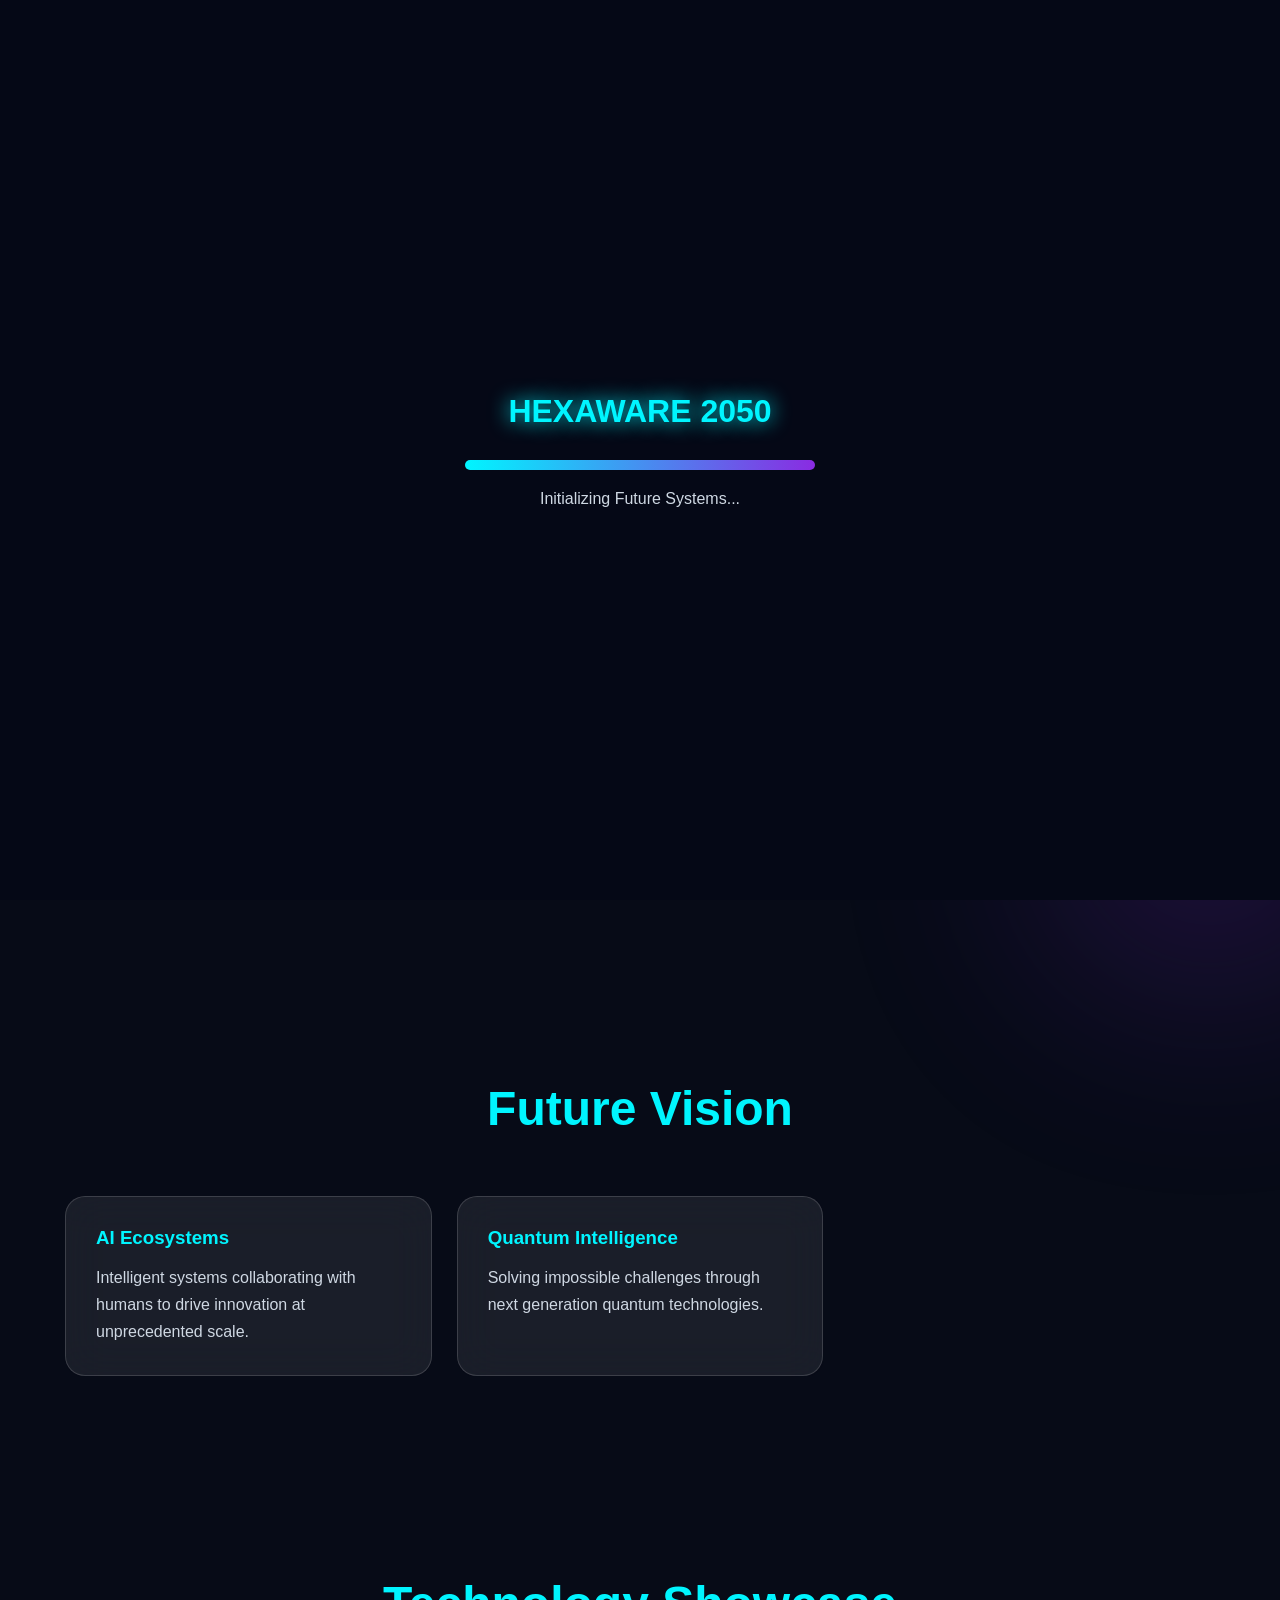
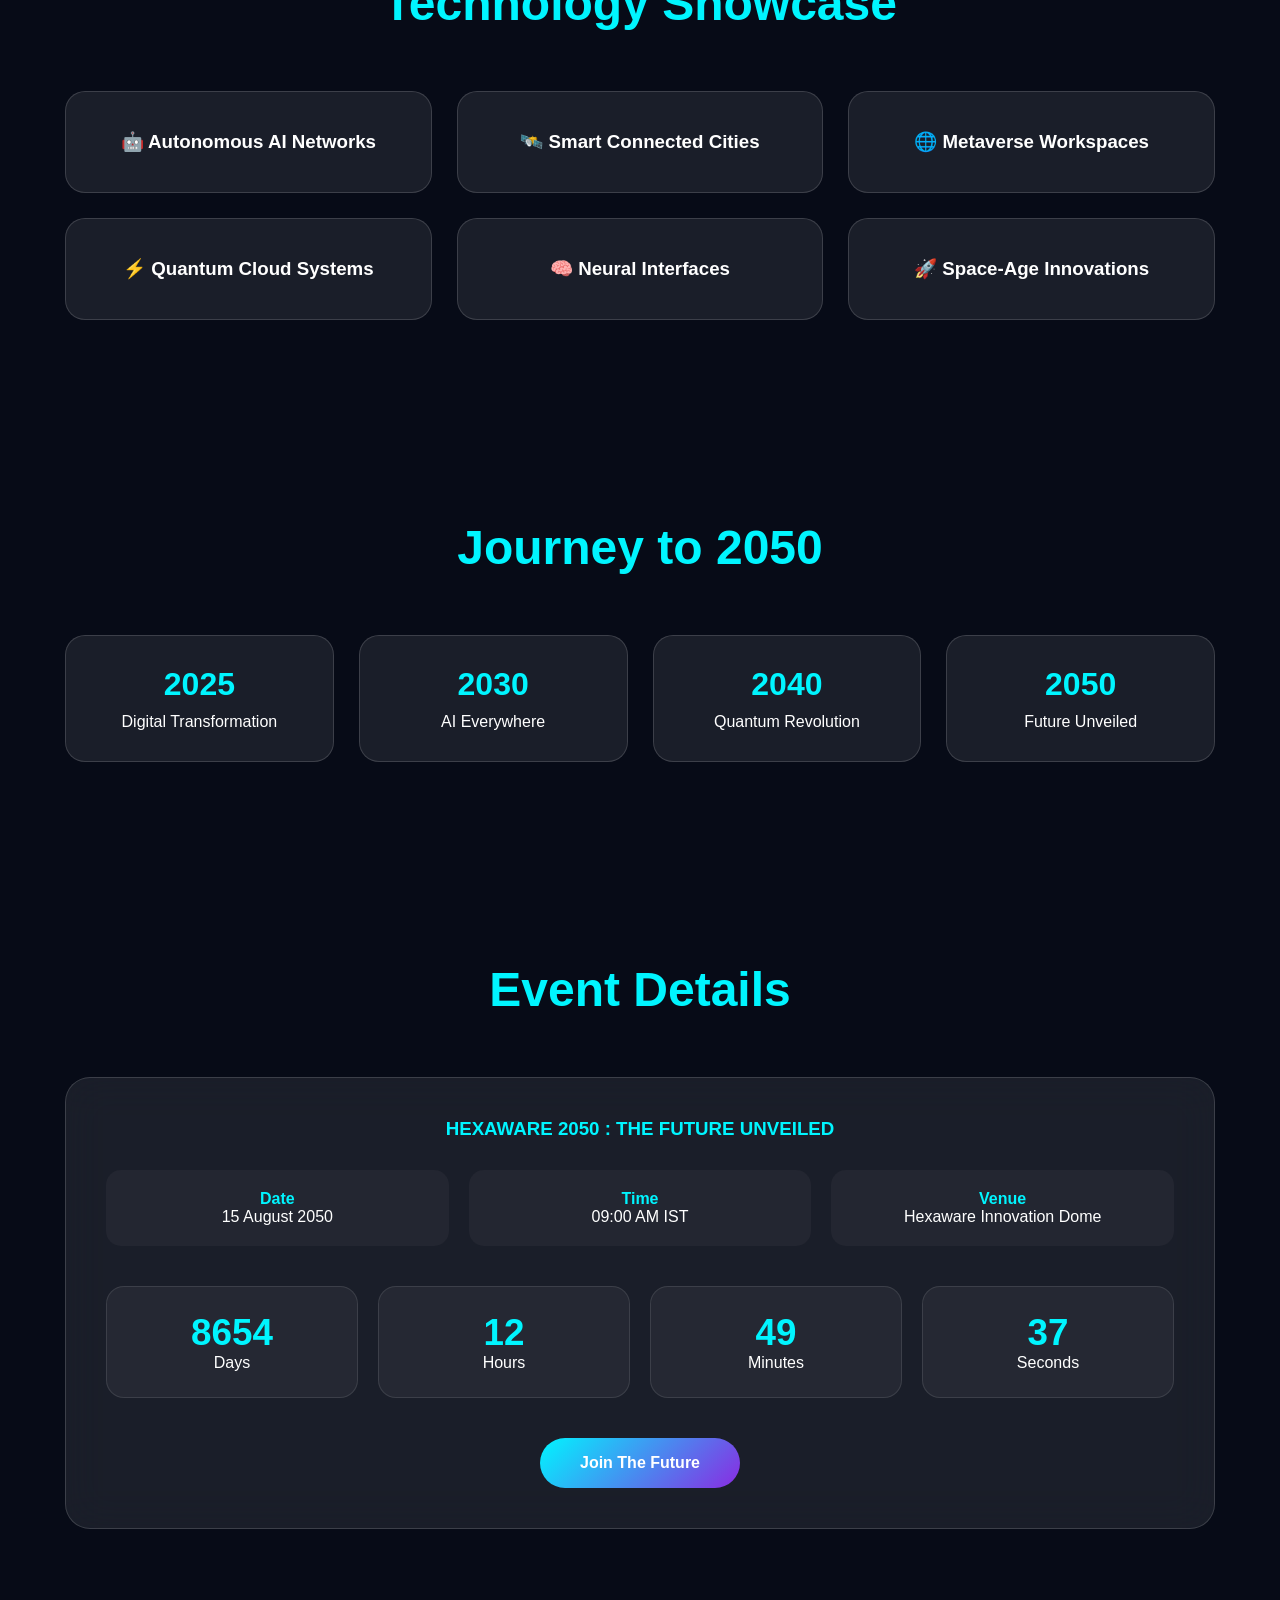
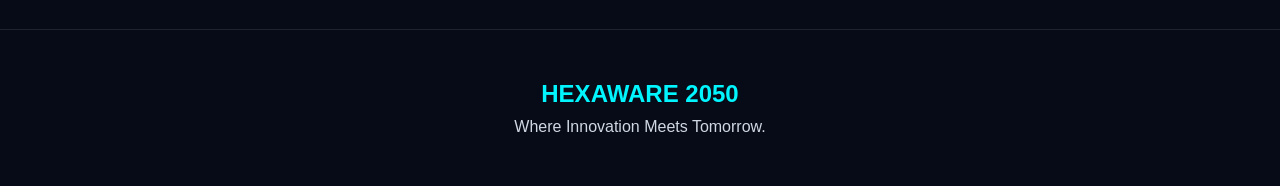
<file: index.html>
<!DOCTYPE html>
<html lang="en">
<head>
    <meta charset="UTF-8">
    <meta name="viewport" content="width=device-width, initial-scale=1.0">
    <title>Hexaware 2050 | The Future Unveiled</title>
    <link href="css/style.css" rel="stylesheet">
    <link rel="preconnect" href="https://fonts.googleapis.com">
    <link rel="on:wght@400;500;600;700;800&family=Poppins:wght@300;400;500;600;700&display=swap" rel="stylesheet">
</head>
<body>

    <!-- Background Grid -->
    <div class="grid-background"></div>

    <!-- Floating Glow Elements -->
    <div class="glow glow-1"></div>
    <div class="glow glow-2"></div>

    <!-- Header -->
    <header>
        <nav class="navbar">
            <h2 class="logo">HEXAWARE 2050</h2>

            <div class="hamburger" id="hamburger">
                <span></span>
                <span></span>
                <span></span>
            </div>

            <ul class="nav-links" id="navLinks">
                <li><a href="#vision">Vision</a></li>
                <li><a href="#showcase">Showcase</a></li>
                <li><a href="#timeline">Timeline</a></li>
                <li><a href="#event">Event</a></li>
            </ul>
        </nav>
    </header>

    <!-- Hero Section -->
    <section class="hero section hidden">

        <div class="hero-content">
            <span class="future-badge">WELCOME TO THE NEXT ERA</span>

            <h1>
                HEXAWARE Technologies<br>
                <span>2050</span>
            </h1>

            <p id="typewriter">
            </p>

            <div class="hero-buttons">
                <button class="btn-primary" style="border: none;"><a href="#event" style="text-decoration: none; color: black;">Reserve Access</a></button>
                <button class="btn-primary" style="border: none;"><a href="#vision" style="text-decoration: none; color: black;">Explore Future</a></button>
            </div>
            <div class="status-panel">

                <h3>System Status</h3>

                <div class="status-item">
                    <span class="status-dot"></span>
                    AI Core Online
                </div>

                <div class="status-item">
                    <span class="status-dot"></span>
                    Quantum Engine Active
                </div>

                <div class="status-item">
                    <span class="status-dot"></span>
                    Neural Network Synced
                </div>

                <div class="status-item">
                    <span class="status-dot"></span>
                    Future Protocol Ready
                </div>

            </div>
        </div>

        <div class="hero-visual">

            <div class="ai-core">

                <div class="ring ring-1"></div>
                <div class="ring ring-2"></div>
                <div class="ring ring-3"></div>

                <div class="core">
                    AI
                </div>

            </div>

        </div>

    </section>

    <!-- Vision Section -->
    <section id="vision" class="section hidden">

        <h2 class="section-title">Future Vision</h2>

        <div class="vision-container">

            <div class="card">
                <h3>AI Ecosystems</h3>
                <p>
                    Intelligent systems collaborating with humans
                    to drive innovation at unprecedented scale.
                </p>
            </div>

            <div class="card">
                <h3>Quantum Intelligence</h3>
                <p>
                    Solving impossible challenges through next generation
                    quantum technologies.
                </p>
            </div>

            

        </div>

    </section>

    <!-- Showcase Section -->
    <section id="showcase" class="section hidden">

        <h2 class="section-title">Technology Showcase</h2>

        <div class="showcase-grid">

            <div class="feature-card">
                <h3>🤖 Autonomous AI Networks</h3>
            </div>

            <div class="feature-card">
                <h3>🛰️ Smart Connected Cities</h3>
            </div>

            <div class="feature-card">
                <h3>🌐 Metaverse Workspaces</h3>
            </div>

            <div class="feature-card">
                <h3>⚡ Quantum Cloud Systems</h3>
            </div>

            <div class="feature-card">
                <h3>🧠 Neural Interfaces</h3>
            </div>

            <div class="feature-card">
                <h3>🚀 Space-Age Innovations</h3>
            </div>

        </div>

    </section>

    <!-- Timeline Section -->
    <section id="timeline" class="section hidden">

        <h2 class="section-title">Journey to 2050</h2>

        <div class="timeline">

            <div class="timeline-item">
                <span>2025</span>
                <p>Digital Transformation</p>
            </div>

            <div class="timeline-item">
                <span>2030</span>
                <p>AI Everywhere</p>
            </div>

            <div class="timeline-item">
                <span>2040</span>
                <p>Quantum Revolution</p>
            </div>

            <div class="timeline-item">
                <span>2050</span>
                <p>Future Unveiled</p>
            </div>

        </div>

    </section>

    <!-- Event Section -->
    <section id="event" class="section event-section hidden">

        <h2 class="section-title">Event Details</h2>

        <div class="event-card">

            <h3>HEXAWARE 2050 : THE FUTURE UNVEILED</h3>

            <div class="event-info">

                <div>
                    <strong>Date</strong>
                    <p>15 August 2050</p>
                </div>

                <div>
                    <strong>Time</strong>
                    <p>09:00 AM IST</p>
                </div>

                <div>
                    <strong>Venue</strong>
                    <p>Hexaware Innovation Dome</p>
                </div>

            </div>

            <div class="countdown">

                <div>
                    <span id="days">00</span>
                    <p>Days</p>
                </div>

                <div>
                    <span id="hours">00</span>
                    <p>Hours</p>
                </div>

                <div>
                    <span id="minutes">00</span>
                    <p>Minutes</p>
                </div>

                <div>
                    <span id="seconds">00</span>
                    <p>Seconds</p>
                </div>

            </div>

            <button class="register-btn" id="joinBtn">
                Join The Future
            </button>

        </div>

    </section>

    <!-- Footer -->
    <footer>

        <h2>HEXAWARE 2050</h2>

        <p>
            Where Innovation Meets Tomorrow.
        </p>

    </footer>
    <!-- Registration Modal -->

    <div class="modal-overlay" id="modal">

        <div class="modal-box">

            <h2>Future Access Request</h2>

            <p>
                Enter your identity to receive your
                Hexaware 2050 invitation.
            </p>

            <input
                type="text"
                id="userName"
                placeholder="Enter your name"
            >

            <button id="submitName">
                Initiate Access
            </button>

        </div>

    </div>
    <div class="success-screen" id="successScreen">

        <div class="success-content">

            <div class="digital-pass">
                <button class="close-pass" id="closePass">
                ✕
                </button>

                <h2>HEXAWARE 2050</h2>

                <h3>DIGITAL ACCESS PASS</h3>

                <p id="passName"></p>

                <p>Access Level : VIP</p>

                <p>Status : AUTHORIZED ✅</p>

                <p>Location : Innovation Dome</p>

                <p>Mission : Future Unveiled</p>

            </div>

        </div>

    </div>
    <!-- Loader -->

    <div class="loader" id="loader">

        <div class="loader-content">

            <h1>HEXAWARE 2050</h1>

            <div class="progress-bar">
                <div class="progress"></div>
            </div>

            <p id="loadingText">
                Initializing Future Systems...
            </p>

        </div>

    </div>
    <script src="javaScript/script.js"></script>

</body>
</html>
</file>
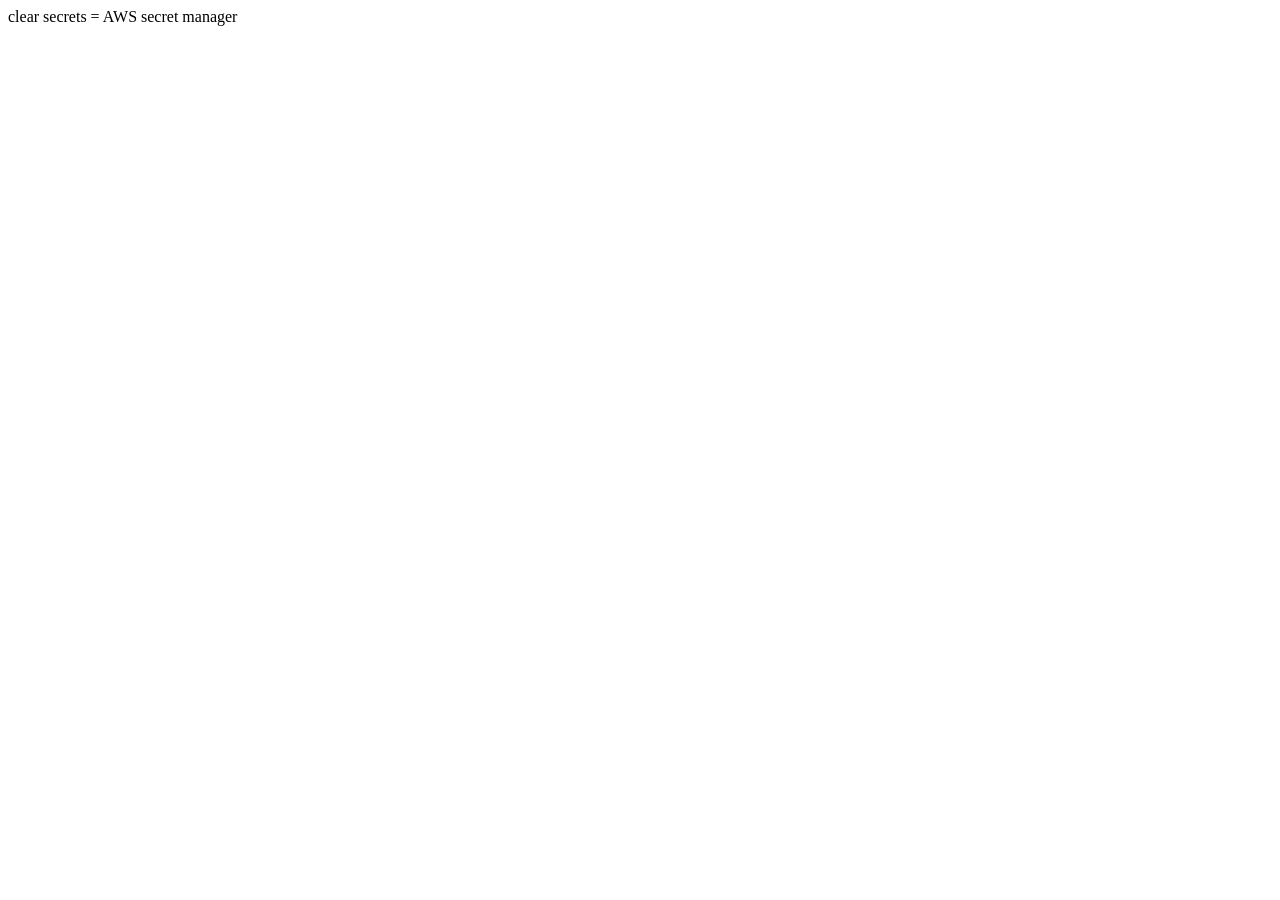
<file: remidiated.html>
<!DOCTYPE html>
<html lang="en">
<head>
    <meta charset="UTF-8">
    <meta name="viewport" content="width=device-width, initial-scale=1.0">
    <title>Document</title>
</head>
<body>
    clear secrets = AWS secret manager
</body>
</html>
</file>
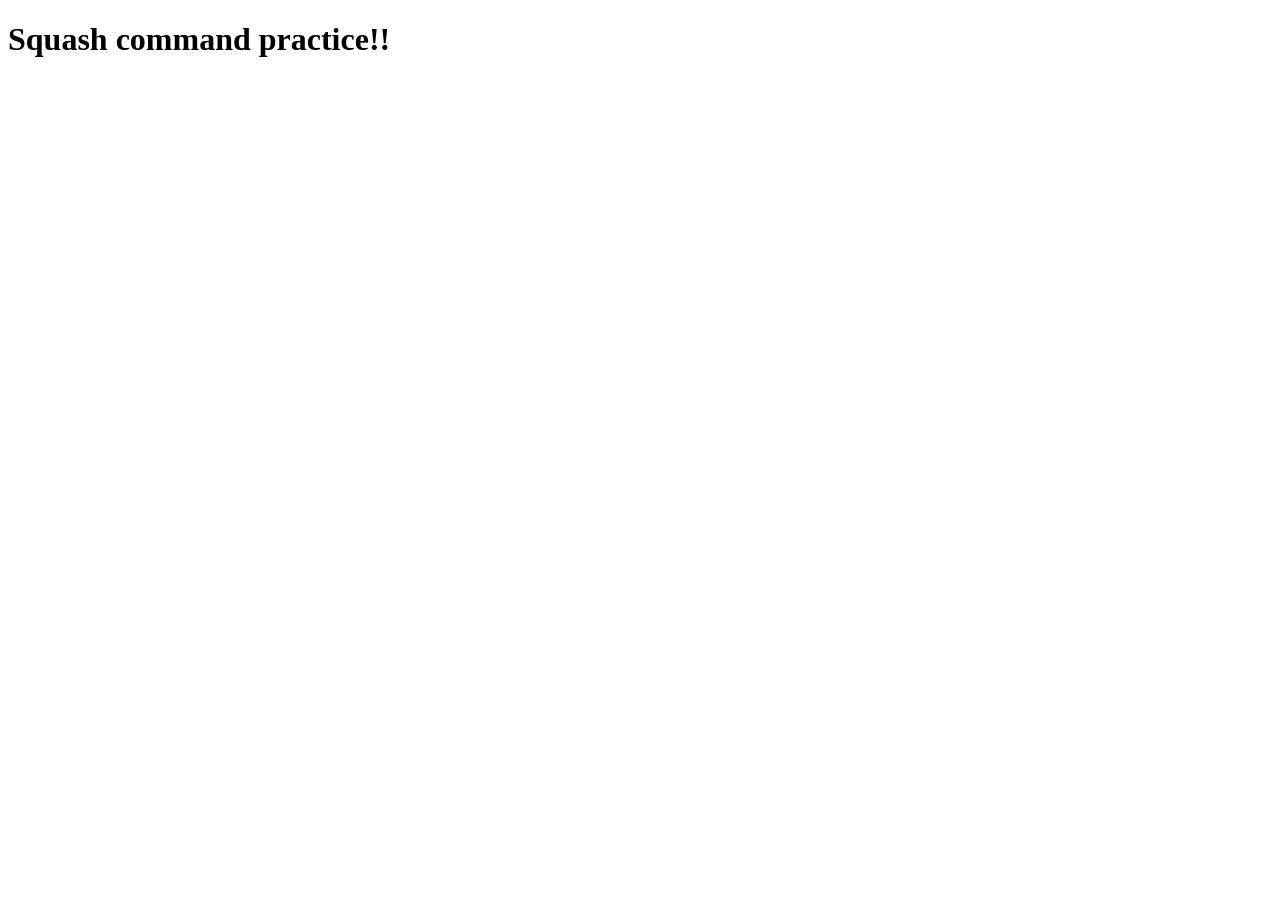
<file: squash.html>
<!DOCTYPE html>
<html lang="en">
<head>
    <meta charset="UTF-8">
    <meta name="viewport" content="width=device-width, initial-scale=1.0">
    <title>Document</title>
</head>
<body>
    <h1>Squash command practice!!</h1>
</body>
</html>
</file>
<file: css/style.css>
/* ==========================
   GOOGLE FONT VARIABLES
========================== */

:root{
    --primary:#00f5ff;
    --secondary:#8a2be2;
    --dark:#070b17;
    --dark-2:#111827;
    --glass:rgba(255,255,255,0.08);
    --glass-border:rgba(255,255,255,0.15);
    --text:#ffffff;
    --text-light:#cfd8e3;
}

/* ==========================
   RESET
========================== */

*{
    margin:0;
    padding:0;
    box-sizing:border-box;
}

html{
    scroll-behavior:smooth;
}

body{
    font-family:'Poppins',sans-serif;
    background:var(--dark);
    color:var(--text);
    overflow-x:hidden;
    min-height:100vh;
    position:relative;
}

/* ==========================
   CUSTOM SCROLLBAR
========================== */

::-webkit-scrollbar{
    width:8px;
}

::-webkit-scrollbar-track{
    background:#000;
}

::-webkit-scrollbar-thumb{
    background:var(--primary);
    border-radius:20px;
}

/* ==========================
   ANIMATED GRID BACKGROUND
========================== */

.ai-core{
    position:relative;
    width:350px;
    height:350px;

    display:flex;
    align-items:center;
    justify-content:center;

    animation:float 4s ease-in-out infinite;
}

.core{
    width:120px;
    height:120px;

    border-radius:50%;

    display:flex;
    justify-content:center;
    align-items:center;

    font-family:'Orbitron',sans-serif;
    font-size:2rem;
    font-weight:700;

    background:linear-gradient(
        135deg,
        #00f5ff,
        #8a2be2
    );

    box-shadow:
    0 0 30px #00f5ff,
    0 0 70px #8a2be2;
}

.ring{
    position:absolute;
    border-radius:50%;
    border:2px solid rgba(0,245,255,.4);
}

.ring-1{
    width:180px;
    height:180px;
    animation:spin 10s linear infinite;
}

.ring-2{
    width:250px;
    height:250px;
    animation:spinReverse 12s linear infinite;
}

.ring-3{
    width:320px;
    height:320px;
    animation:spin 14s linear infinite;
}

@keyframes spin{
    from{
        transform:rotate(0deg);
    }
    to{
        transform:rotate(360deg);
    }
}

@keyframes spinReverse{
    from{
        transform:rotate(360deg);
    }
    to{
        transform:rotate(0deg);
    }
}

.grid-background{
    position:fixed;
    inset:0;
    z-index:-3;

    background:
    linear-gradient(rgba(0,245,255,.08) 1px, transparent 1px),
    linear-gradient(90deg, rgba(0,245,255,.08) 1px, transparent 1px);

    background-size:60px 60px;

    animation:gridMove 15s linear infinite;
}

@keyframes gridMove{
    from{
        transform:translateY(0);
    }
    to{
        transform:translateY(60px);
    }
}

/* ==========================
   GLOW EFFECTS
========================== */

.glow{
    position:fixed;
    border-radius:50%;
    filter:blur(120px);
    z-index:-2;
}

.glow-1{
    width:350px;
    height:350px;
    background:#00f5ff;
    top:-100px;
    left:-100px;
    opacity:.25;
}

.glow-2{
    width:300px;
    height:300px;
    background:#8a2be2;
    right:-80px;
    bottom:-80px;
    opacity:.25;
}

/* ==========================
   HEADER
========================== */

header{
    position:sticky;
    top:0;
    z-index:100;
    backdrop-filter:blur(20px);
    background:rgba(0,0,0,.25);
}

.navbar{
    max-width:1200px;
    margin:auto;
    padding:20px;
    display:flex;
    align-items:center;
    justify-content:space-between;
}

.logo{
    font-family:'Orbitron',sans-serif;
    color:var(--primary);
    letter-spacing:2px;
    text-shadow:0 0 20px var(--primary);
}

.nav-links{
    display:flex;
    gap:25px;
    list-style:none;
}

.nav-links a{
    text-decoration:none;
    color:#cfd8e3;
    font-weight:500;
    transition:0.3s;
}

.nav-links a:hover{
    color:#00f5ff;
    text-shadow:0 0 15px #00f5ff;
}

.nav-links li{
    cursor:pointer;
    transition:.3s;
    color:var(--text-light);
}

.nav-links li:hover{
    color:var(--primary);
}

/* ==========================
   HERO SECTION
========================== */

.hero{
    min-height:100vh;
    max-width:1200px;
    margin:auto;
    padding:60px 25px;

    display:flex;
    align-items:center;
    justify-content:space-between;
    gap:50px;
}

.future-badge{
    display:inline-block;
    padding:10px 18px;
    border:1px solid rgba(0,245,255,.4);
    background:rgba(0,245,255,.08);
    border-radius:30px;
    color:var(--primary);
    margin-bottom:25px;
    animation:pulse 2s infinite;
}

.hero-content{
    flex:1;
}

.hero-content h1{
    font-family:'Orbitron',sans-serif;
    font-size:6rem;
    line-height:1;
    margin-bottom:20px;
}

.hero-content h1 span{
    color:var(--primary);
    text-shadow:0 0 25px var(--primary);
}

.hero-content p{
    max-width:600px;
    color:var(--text-light);
    line-height:1.8;
    margin-bottom:35px;
}

.hero-buttons{
    display:flex;
    gap:20px;
    flex-wrap:wrap;
}

.btn-primary,
.btn-secondary{
    display:inline-block;
    padding:15px 30px;
    text-decoration:none;
    border-radius:50px;
    font-weight:600;
    transition:0.4s ease;
}

.btn-primary{
    background:#00f5ff;
    color:#000;
}

.btn-primary:hover{
    transform:translateY(-5px);
    box-shadow:0 0 30px #00f5ff;
}

.btn-secondary{
    border:2px solid #00f5ff;
    color:#00f5ff;
}

.btn-secondary:hover{
    background:#00f5ff;
    color:#000;
}

/* ==========================
   HERO ORB
========================== */

.hero-visual{
    flex:1;
    display:flex;
    justify-content:center;
    align-items:center;
}

.orb{
    width:350px;
    height:350px;
    border-radius:50%;

    background:
    radial-gradient(circle,
    #00f5ff,
    #8a2be2,
    #070b17);

    animation:float 4s ease-in-out infinite;
    box-shadow:
    0 0 50px #00f5ff,
    0 0 120px #8a2be2;
}

@keyframes float{
    0%{
        transform:translateY(0);
    }
    50%{
        transform:translateY(-25px);
    }
    100%{
        transform:translateY(0);
    }
}

@keyframes pulse{
    50%{
        box-shadow:0 0 20px var(--primary);
    }
}

/* ==========================
   COMMON SECTION
========================== */

.section{
    max-width:1200px;
    margin:auto;
    padding:100px 25px;
}

.section-title{
    text-align:center;
    font-size:3rem;
    font-family:'Orbitron',sans-serif;
    margin-bottom:60px;
    color:var(--primary);
}

/* ==========================
   CARDS
========================== */

.vision-container{
    display:grid;
    grid-template-columns:repeat(3,1fr);
    gap:25px;
}

.card{
    padding:30px;
    border-radius:20px;

    background:var(--glass);
    backdrop-filter:blur(20px);
    border:1px solid var(--glass-border);

    transition:.4s;
}

.card:hover{
    transform:translateY(-12px);
    box-shadow:0 0 30px rgba(0,245,255,.6);
}

.card h3{
    color:var(--primary);
    margin-bottom:15px;
}

.card p{
    color:var(--text-light);
    line-height:1.7;
}

/* ==========================
   SHOWCASE
========================== */

.showcase-grid{
    display:grid;
    grid-template-columns:repeat(3,1fr);
    gap:25px;
}

.feature-card{
    padding:35px;
    text-align:center;

    border-radius:20px;

    background:var(--glass);
    border:1px solid var(--glass-border);

    transition:.4s;
}

.feature-card:hover{
    transform:scale(1.05);
    box-shadow:0 0 35px rgba(138,43,226,.8);
}

.feature-card h3{
    line-height:1.6;
}

/* ==========================
   TIMELINE
========================== */

.timeline{
    display:grid;
    grid-template-columns:repeat(4,1fr);
    gap:25px;
}

.timeline-item{
    text-align:center;
    padding:30px;
    border-radius:20px;

    background:var(--glass);
    border:1px solid var(--glass-border);

    position:relative;
    transition:.4s;
}

.timeline-item:hover{
    transform:translateY(-10px);
}

.timeline-item span{
    display:block;
    font-size:2rem;
    font-weight:700;
    color:var(--primary);
    margin-bottom:10px;
}

/* ==========================
   EVENT CARD
========================== */

.event-section{
    text-align:center;
}

.event-card{
    padding:40px;
    border-radius:25px;

    background:var(--glass);
    border:1px solid var(--glass-border);
    backdrop-filter:blur(20px);
}

.event-card h3{
    margin-bottom:30px;
    color:var(--primary);
}

.event-info{
    display:grid;
    grid-template-columns:repeat(3,1fr);
    gap:20px;
    margin-bottom:40px;
}

.event-info div{
    padding:20px;
    border-radius:15px;
    background:rgba(255,255,255,.04);
}

.event-info strong{
    color:var(--primary);
}

/* ==========================
   COUNTDOWN
========================== */

.countdown{
    display:grid;
    grid-template-columns:repeat(4,1fr);
    gap:20px;
    margin-top:30px;
}

.countdown div{
    padding:25px;
    border-radius:18px;

    background:rgba(255,255,255,.05);
    border:1px solid rgba(255,255,255,.1);
}

.countdown span{
    display:block;
    font-size:2.3rem;
    font-weight:700;
    color:var(--primary);
}

/* ==========================
   BUTTON
========================== */

.register-btn{
    margin-top:40px;
    padding:16px 40px;

    border:none;
    border-radius:50px;

    background:linear-gradient(
        135deg,
        var(--primary),
        var(--secondary)
    );

    color:white;
    cursor:pointer;

    font-size:1rem;
    font-weight:600;

    transition:.4s;
}

.register-btn:hover{
    transform:translateY(-5px) scale(1.04);
    box-shadow:0 0 40px var(--primary);
}

/* ==========================
   FOOTER
========================== */

footer{
    padding:50px 20px;
    text-align:center;
    border-top:1px solid rgba(255,255,255,.1);
}

footer h2{
    font-family:'Orbitron',sans-serif;
    color:var(--primary);
    margin-bottom:10px;
}

footer p{
    color:var(--text-light);
}

/* ==========================
   RESPONSIVE
========================== */

@media(max-width:992px){

    .hero{
        flex-direction:column;
        text-align:center;
    }

    .vision-container,
    .showcase-grid{
        grid-template-columns:repeat(2,1fr);
    }

    .timeline{
        grid-template-columns:repeat(2,1fr);
    }

    .event-info{
        grid-template-columns:1fr;
    }

}

@media(max-width:768px){

    .nav-links{
        display:none;
    }

    .hero-content h1{
        font-size:4rem;
    }

    .section-title{
        font-size:2.2rem;
    }

    .orb{
        width:250px;
        height:250px;
    }

    .vision-container,
    .showcase-grid,
    .timeline,
    .countdown{
        grid-template-columns:1fr;
    }

    .countdown span{
        font-size:2rem;
    }
}

@media(max-width:480px){

    .hero-content h1{
        font-size:3rem;
    }

    .btn-primary,
    .btn-secondary{
        width:100%;
        text-align:center;
    }

    .hero-buttons{
        flex-direction:column;
    }
}

/* ==========================
   MODAL
========================== */

.modal-overlay{
    position:fixed;
    inset:0;

    background:rgba(0,0,0,.85);

    backdrop-filter:blur(10px);

    display:flex;
    justify-content:center;
    align-items:center;

    visibility:hidden;
    opacity:0;

    transition:.4s;

    z-index:1000;
}

.modal-overlay.active{
    visibility:visible;
    opacity:1;
}

.modal-box{
    width:90%;
    max-width:450px;

    padding:40px;

    border-radius:25px;

    text-align:center;

    background:rgba(255,255,255,.08);

    border:1px solid rgba(255,255,255,.2);

    backdrop-filter:blur(20px);

    animation:popup .5s ease;
}

.modal-box h2{
    color:#00f5ff;
    margin-bottom:15px;
}

.modal-box p{
    color:#cfd8e3;
    margin-bottom:20px;
}

.modal-box input{
    width:100%;

    padding:15px;

    border:none;
    outline:none;

    border-radius:15px;

    background:rgba(255,255,255,.08);

    color:white;

    margin-bottom:20px;
}

.modal-box button{
    width:100%;

    padding:15px;

    border:none;

    border-radius:15px;

    background:linear-gradient(
        135deg,
        #00f5ff,
        #8a2be2
    );

    color:white;

    font-weight:600;
    cursor:pointer;
}

@keyframes popup{

    from{
        opacity:0;
        transform:scale(.7);
    }

    to{
        opacity:1;
        transform:scale(1);
    }
}

/* ==========================
   SUCCESS SCREEN
========================== */

.success-screen{
    position:fixed;
    inset:0;

    display:none;

    justify-content:center;
    align-items:center;

    background:
    radial-gradient(
        circle at center,
        #111827,
        #050816
    );

    z-index:2000;

    overflow:hidden;
}

.success-screen.active{
    display:flex;
    animation:fadeIn 1s ease;
}

.success-content{
    text-align:center;
    animation:zoomIn 1s ease;
}

.success-circle{
    width:140px;
    height:140px;

    margin:auto;

    border-radius:50%;

    display:flex;
    justify-content:center;
    align-items:center;

    font-size:4rem;

    color:white;

    background:linear-gradient(
        135deg,
        #00f5ff,
        #8a2be2
    );

    box-shadow:
        0 0 40px #00f5ff,
        0 0 100px #8a2be2;

    animation:pulseSuccess 2s infinite;
}

.success-content h1{
    margin-top:30px;
    font-size:3rem;
    color:#00f5ff;
}

.success-content h2{
    margin-top:15px;
    color:white;
}

.success-content p{
    margin-top:15px;
    color:#cfd8e3;
}

@keyframes pulseSuccess{

    50%{
        transform:scale(1.1);
    }
}

@keyframes zoomIn{

    from{
        transform:scale(.5);
        opacity:0;
    }

    to{
        transform:scale(1);
        opacity:1;
    }
}

@keyframes fadeIn{

    from{
        opacity:0;
    }

    to{
        opacity:1;
    }
}
.success-screen::before{
    content:"";

    position:absolute;
    inset:0;

    background:
    repeating-radial-gradient(
        circle,
        rgba(0,245,255,.15) 0 2px,
        transparent 2px 60px
    );

    animation:rotateField 20s linear infinite;
}

@keyframes rotateField{
    from{
        transform:rotate(0deg);
    }
    to{
        transform:rotate(360deg);
    }
}

/* LOADER */

.loader{
    position:fixed;
    inset:0;
    background:#050816;

    display:flex;
    justify-content:center;
    align-items:center;

    z-index:9999;
}

.loader-content{
    text-align:center;
    width:350px;
}

.loader-content h1{
    font-family:'Orbitron',sans-serif;
    color:#00f5ff;
    margin-bottom:30px;
    text-shadow:0 0 20px #00f5ff;
}

.progress-bar{
    width:100%;
    height:10px;

    border-radius:20px;

    overflow:hidden;

    background:rgba(255,255,255,.1);
}

.progress{
    height:100%;
    width:0;

    background:linear-gradient(
        90deg,
        #00f5ff,
        #8a2be2
    );

    animation:loading 3s forwards;
}

#loadingText{
    margin-top:20px;
    color:#cfd8e3;
}

@keyframes loading{
    to{
        width:100%;
    }
}

.status-panel{

    margin-top:40px;

    max-width:350px;

    padding:20px;

    border-radius:20px;

    background:rgba(255,255,255,.06);

    border:1px solid rgba(255,255,255,.12);

    backdrop-filter:blur(15px);
}

.status-panel h3{
    color:#00f5ff;
    margin-bottom:15px;
}

.status-item{
    display:flex;
    gap:10px;
    margin-bottom:10px;
    align-items:center;
}

.status-dot{
    width:10px;
    height:10px;

    border-radius:50%;

    background:#00ff80;

    box-shadow:0 0 15px #00ff80;

    animation:blink 1s infinite;
}

@keyframes blink{

    50%{
        opacity:.4;
    }
}

.hidden{
    opacity:0;
    transform:translateY(100px);
    transition:1s;
}

.show{
    opacity:1;
    transform:translateY(0);
}

.digital-pass{
    width:420px;
    max-width:90%;

    padding:40px;

    border-radius:25px;

    text-align:center;

    background:rgba(255,255,255,0.08);

    backdrop-filter:blur(20px);

    border:1px solid rgba(0,245,255,0.3);

    box-shadow:
        0 0 25px rgba(0,245,255,0.6),
        0 0 60px rgba(138,43,226,0.4);

    animation:passEntry 1s ease;
}

.digital-pass h2{
    color:#00f5ff;
    font-family:'Orbitron',sans-serif;
    margin-bottom:10px;
}

.digital-pass h3{
    margin-bottom:25px;
    color:white;
}

.digital-pass p{
    margin:12px 0;
    color:#cfd8e3;
}

#passName{
    color:#00f5ff;
    font-size:1.2rem;
    font-weight:600;
}

@keyframes passEntry{

    from{
        opacity:0;
        transform:scale(0.7) rotateY(180deg);
    }

    to{
        opacity:1;
        transform:scale(1) rotateY(0);
    }

}

.countdown div{
    padding:25px;
    border-radius:18px;

    background:rgba(255,255,255,.05);

    border:1px solid rgba(255,255,255,.1);

    animation:pulseCard 2s infinite;
}

@keyframes pulseCard{

    50%{
        box-shadow:
        0 0 20px rgba(0,245,255,.5);
    }

}

.nav-links{
    display:flex;
    gap:25px;
    list-style:none;
}

.nav-links a{
    text-decoration:none;
    color:#cfd8e3;
    transition:.3s;
}

.nav-links a:hover{
    color:#00f5ff;
    text-shadow:0 0 15px #00f5ff;
}

/* ==========================
   HAMBURGER
========================== */

.hamburger{
    display:none;
    flex-direction:column;
    gap:5px;
    cursor:pointer;
}

.hamburger span{
    width:28px;
    height:3px;
    background:#00f5ff;
    border-radius:10px;
    transition:.3s;
}

/* ==========================
   MOBILE MENU
========================== */

@media(max-width:768px){

    .hamburger{
        display:flex;
    }

    .nav-links{
        position:absolute;
        top:80px;
        right:20px;

        width:220px;

        display:flex;
        flex-direction:column;

        background:rgba(0,0,0,.9);

        backdrop-filter:blur(20px);

        border:1px solid rgba(0,245,255,.2);

        border-radius:20px;

        padding:20px;

        gap:20px;

        transform:translateY(-20px);
        opacity:0;
        visibility:hidden;

        transition:.4s;
    }

    .nav-links.active{
        opacity:1;
        visibility:visible;
        transform:translateY(0);
    }

    .nav-links li{
        text-align:center;
    }
}
.hamburger.active span:nth-child(1){
    transform:rotate(45deg) translateY(11px);
}

.hamburger.active span:nth-child(2){
    opacity:0;
}

.hamburger.active span:nth-child(3){
    transform:rotate(-45deg) translateY(-11px);
}

.digital-pass{
    position:relative;
}

.close-pass{
    position:absolute;
    top:15px;
    right:15px;

    width:40px;
    height:40px;

    border:none;
    border-radius:50%;

    background:rgba(255,255,255,.1);
    color:white;

    cursor:pointer;

    font-size:1.2rem;

    transition:.3s;
}

.close-pass:hover{
    background:#ff4d4d;
    transform:rotate(90deg);
    box-shadow:0 0 15px #ff4d4d;
}
</file>
